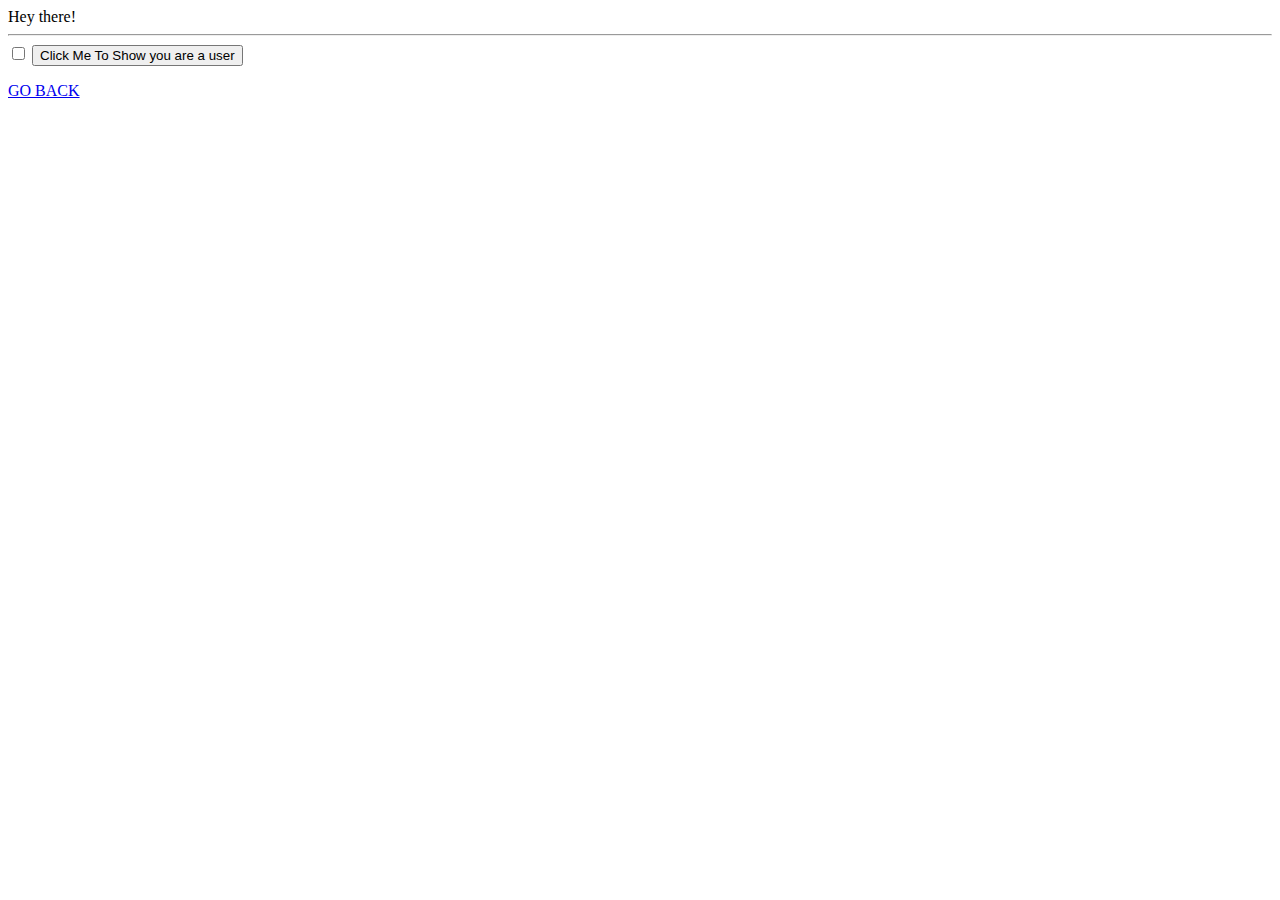
<file: Other Images/Forgotten Password.html>
<!DOCTYPE html PUBLIC !-//W3C//DTD XHTML 1.0 Transitional//EN"
 "http://www.w3.org/TR/xhtml1/DTD/xhtml1-transitional.dtd">
<html>
<head>
  <link rel = "shortcut icon" href = "image_favicon.png"/>
  <title>Password Reminder</title>
  <script type = "text/javascript"> 
    function validator(){
      if (document.ridwansForm.dbox.checked){
        document.write("The Username is:" + "<br /> The Password is:<hr />");
        document.write("They are both empty :)<br />");
        document.write("<br /><a href = ../index.html>GO BACK</a>");
      }else 
        alert("CHECK THE CHECKBOX");

    }
      
  </script>
</head>


<body>
    <!--javascript-->
  <script type = "text/javascript">
  document.write("Hey there!" + "<br /><hr />");

 

  </script>


  <!--Form-->
  <form name = "ridwansForm">

    <input type = "checkbox" name = "dbox" />
    <input type = "button" value = "Click Me To Show you are a user" onclick= "validator()" />
  </form>
  




  <a href = "../index.html">GO BACK</a>
  <!--

  For those of you curious on how to retrieve input within the textfields all you have to do is document.myForm.myTextField.value The .value returns the value of whatever was placed within the text forms

  -->
</body>
</html>
</file>
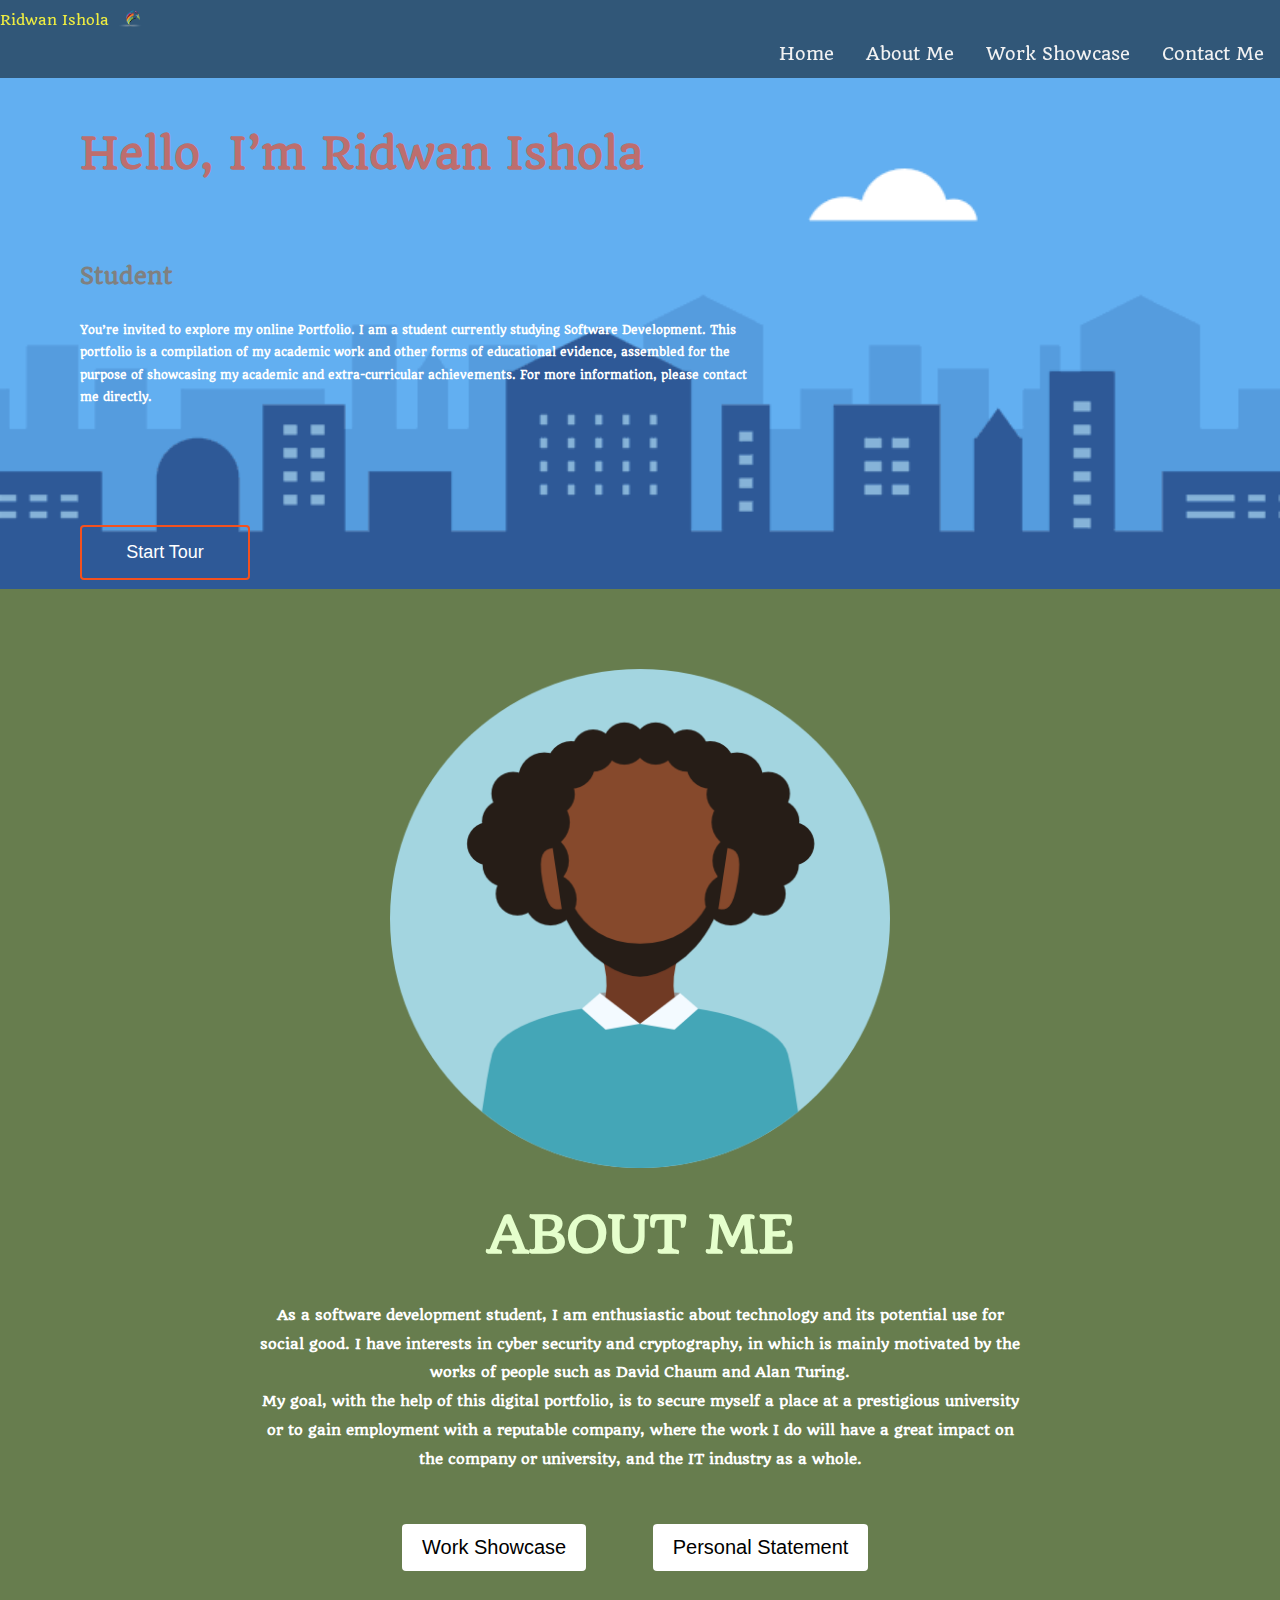
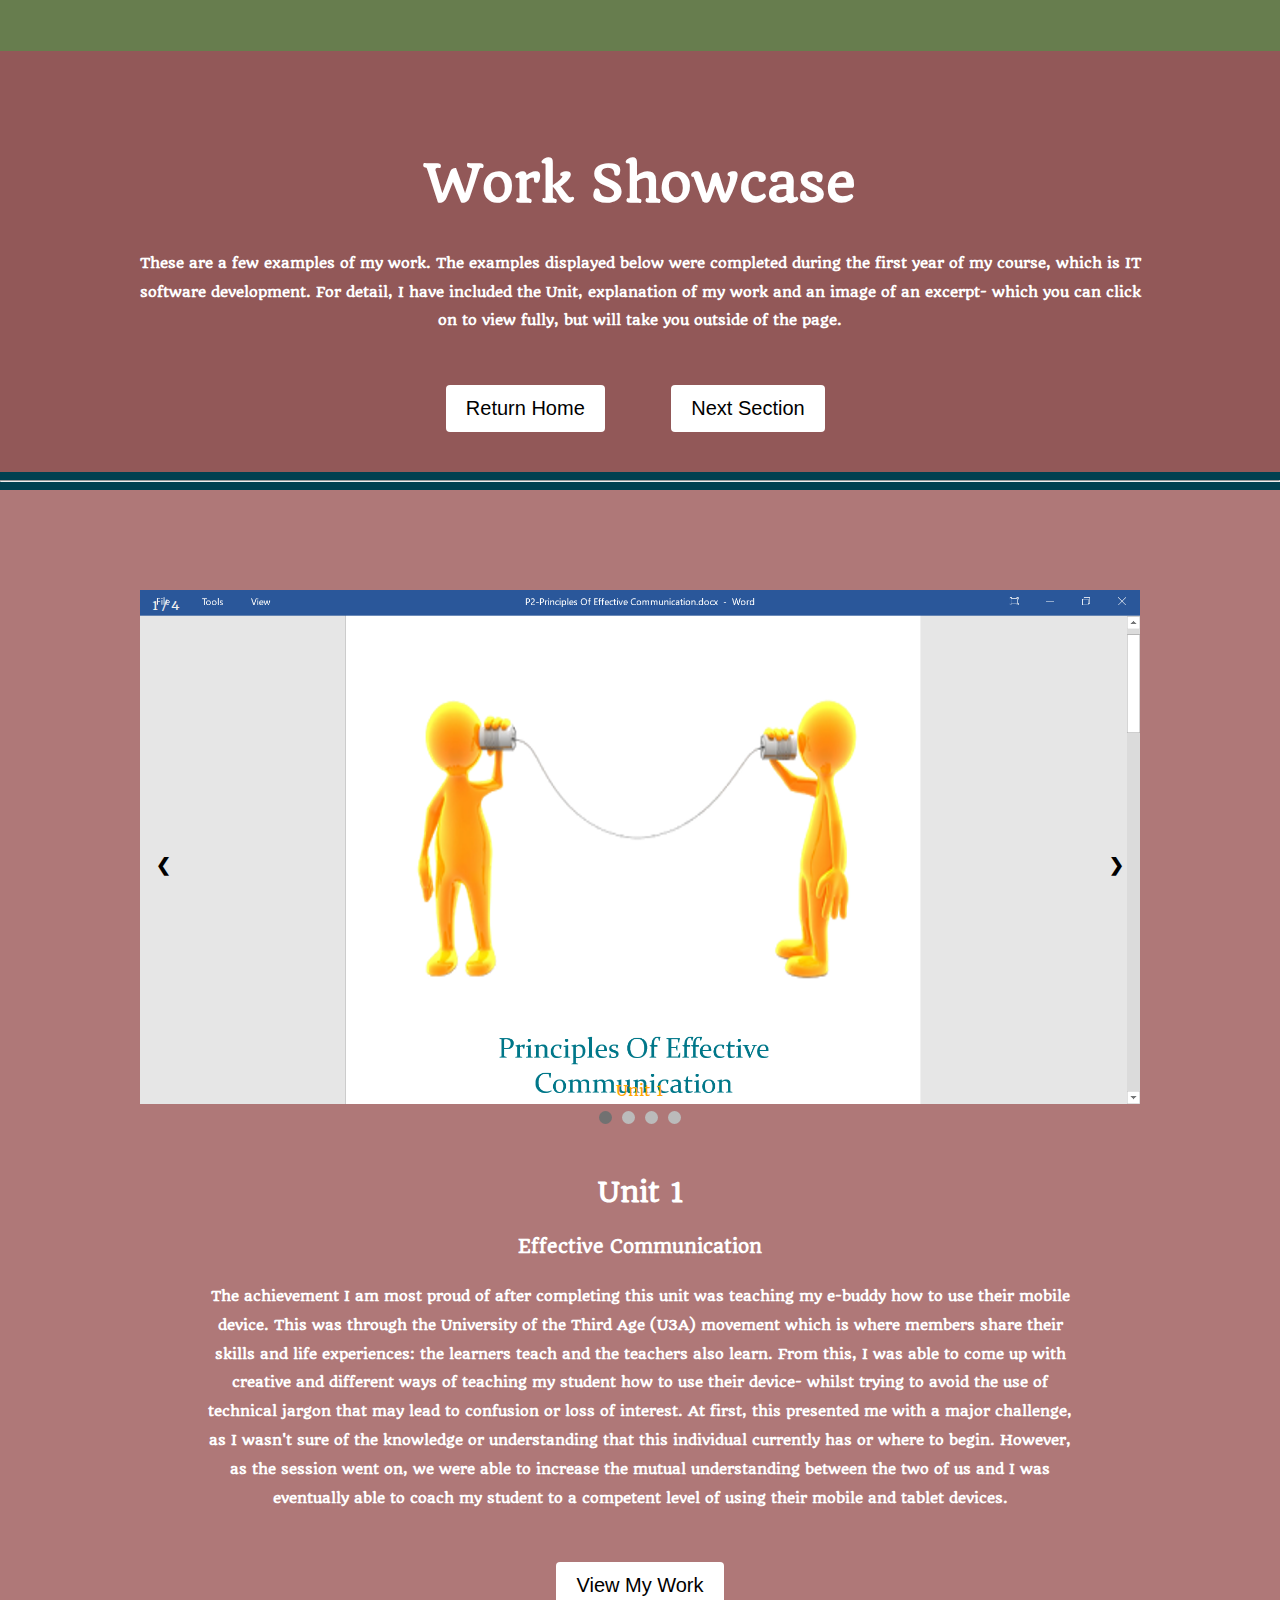
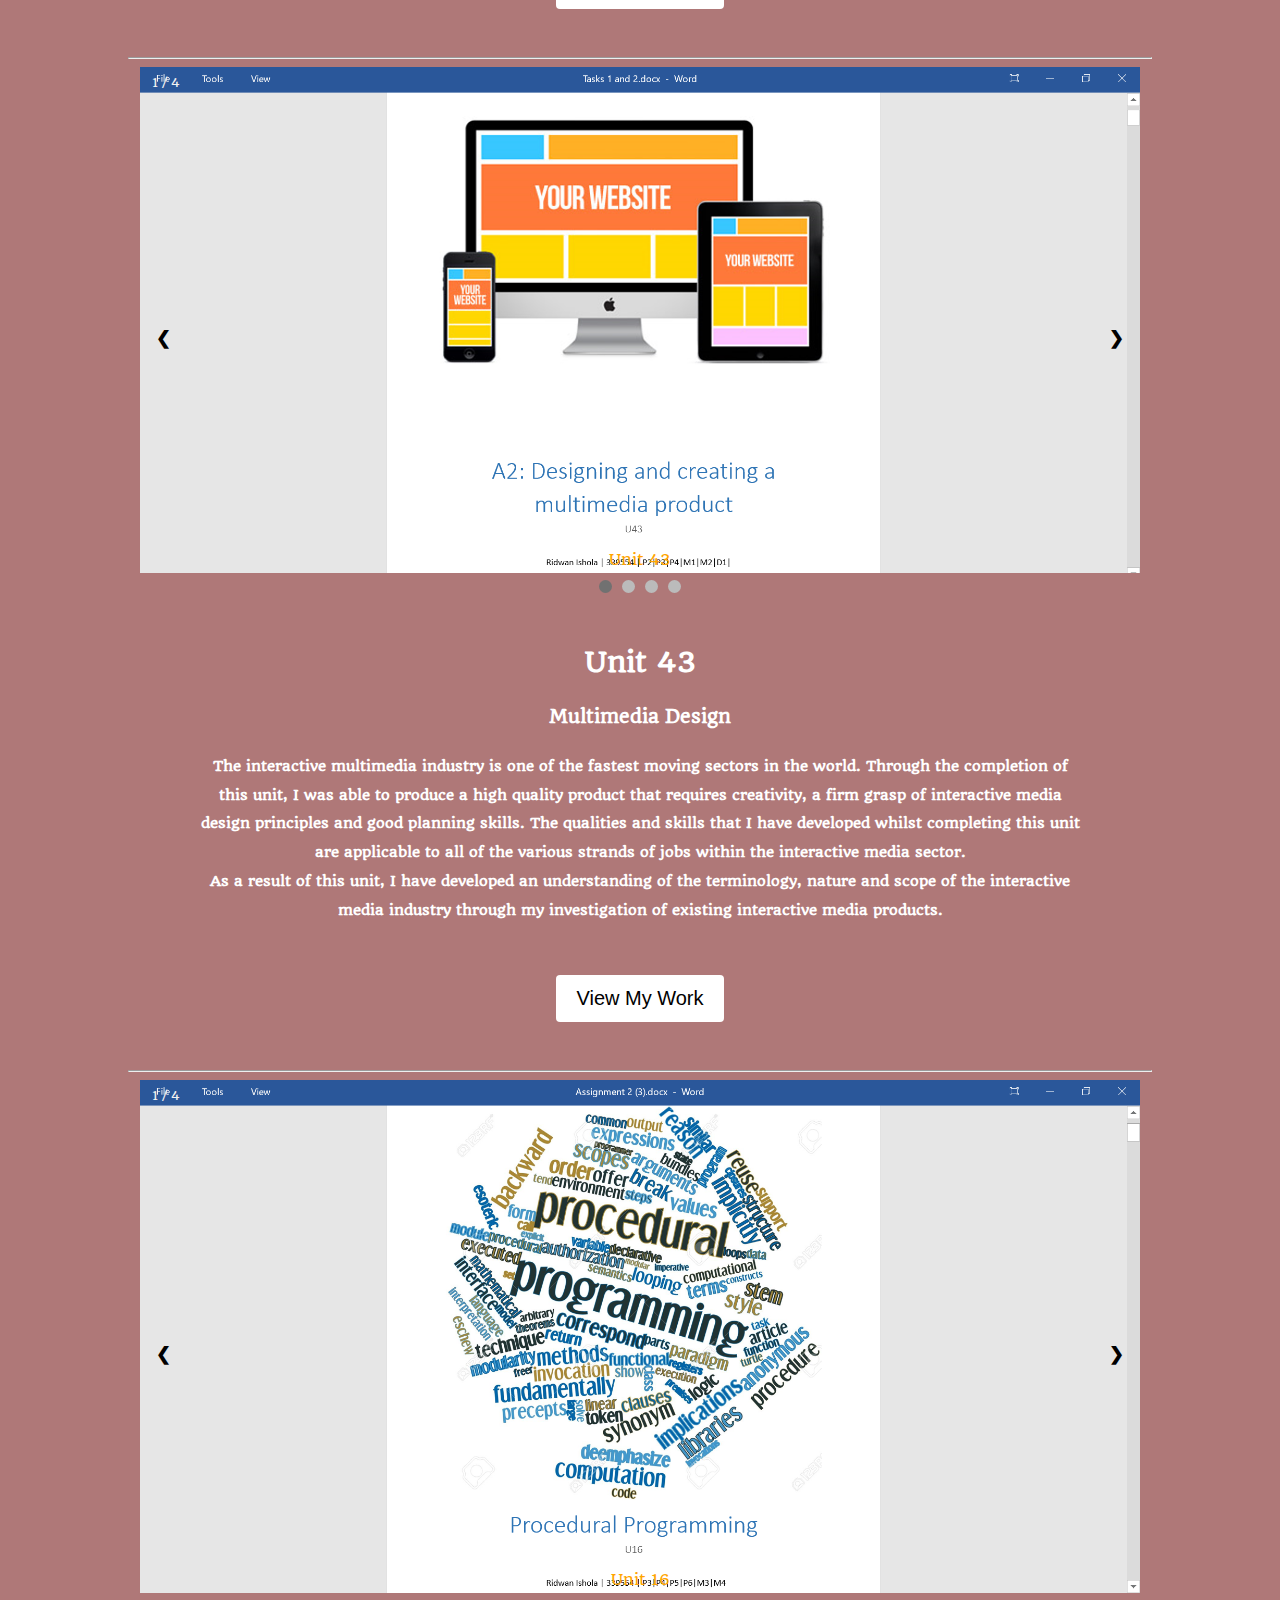
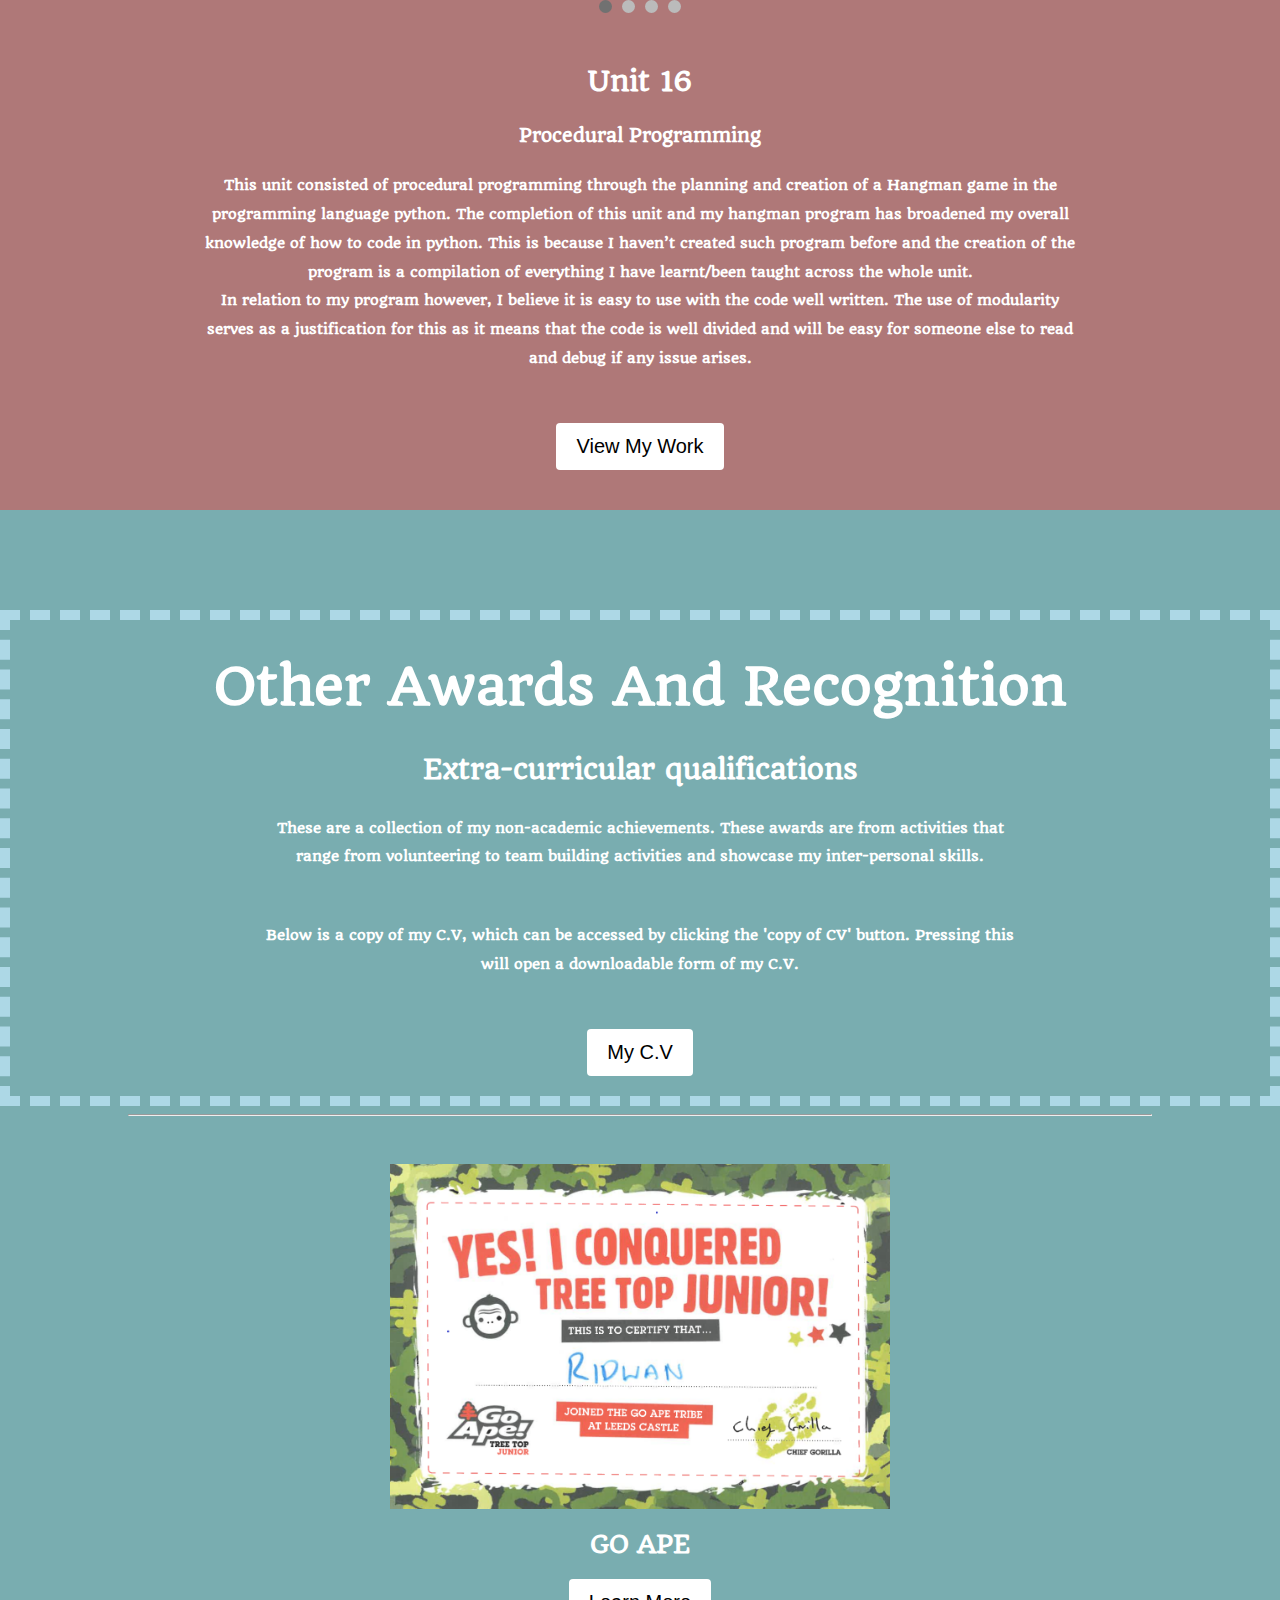
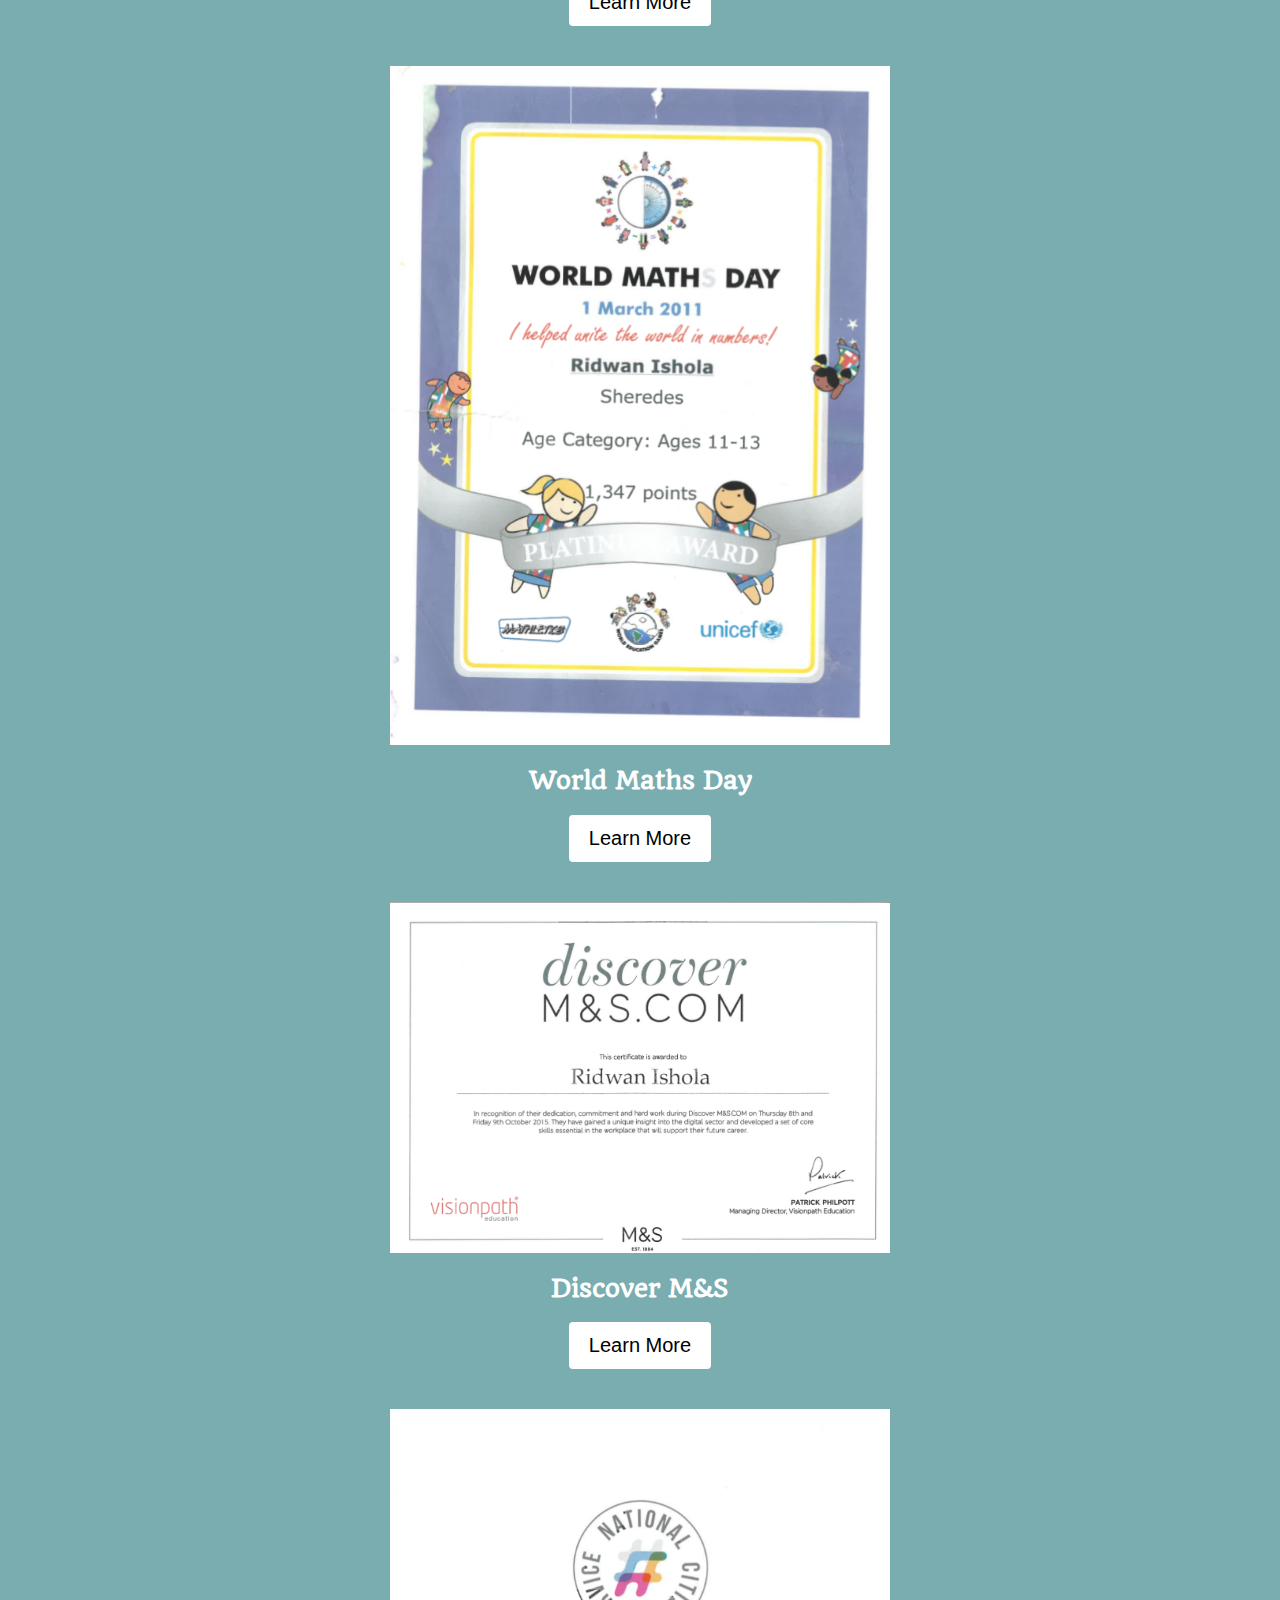
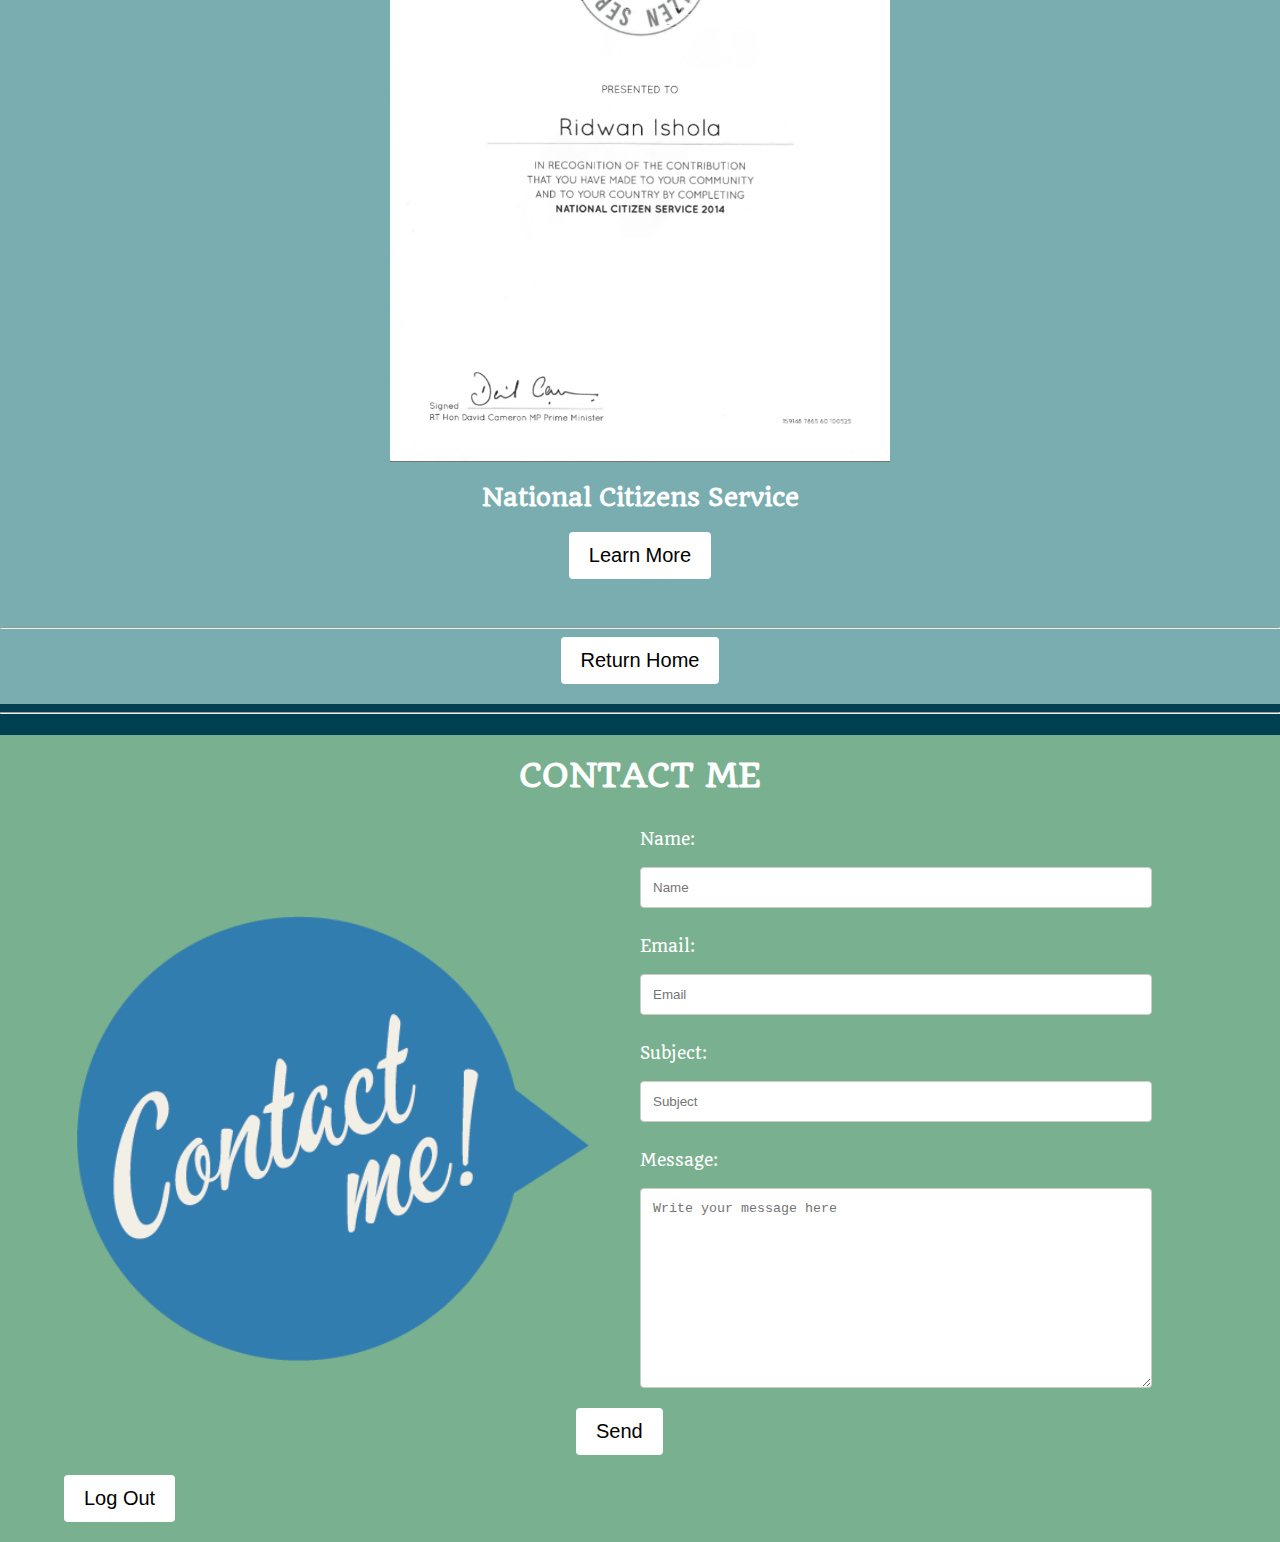
<file: Other Images/Portfolio/My Portfolio.html>
<!DOCTYPE html>
<html lang="en">
<head>
    <meta charset="UTF-8" />
    <title>Ridwan's Portfolio</title>
    <link rel = "stylesheet" type = "text/css" href = "portfolio.css" />
    <link rel="stylesheet" href="https://cdnjs.cloudflare.com/ajax/libs/font-awesome/4.7.0/css/font-awesome.min.css">
    <link rel = "shortcut icon" href = "../../Other%20Images/image_favicon.png"/>
</head>
<body>

	<!--	***NOTE***
		https://codepen.io/lonekorean/pen/KXLrVX
		
		H5 is normal text and H1  is for new sections

		also, there should be dropdown bars for example 
		on the about me section, the user should be able to 
		download my c.v from the about me drop down 

		also, i am thinking of making all of the sections have their 
		own border in inset, to even more accentuate the differences 
		between them
	-->
	<!--Dont forget to add more units in the work 
		showcase section-->


	<div id = "home2">
		This will be hidden, and is used for 
		navigating all the way to the top
	</div>
    
    <!--Sound Effect-->
    <audio id="my_audio" src="../../Other%20Images/Traffic%20Jam.mp3"></audio>

    <!--My Navigation Bar-->
    <nav>

		<ul class = "navBar">

			<div class="navBar123" id="navBar123">

				  <li id = "nameTitle">Ridwan Ishola</li>
			  
			      <a class = "quatro" href = "#contactMe_page">Contact Me</a>    

			      <a class = "tres" href = "#workShowcase_Banner">Work Showcase</a>			      
			  
			      <a class = "cinco" href = "#aboutMe_Page">About Me</a>

			      <a class = "unos" href = "#home2">Home</a>
			      
			      <a href="javascript:void(0);" style="font-size:18px;" class="icon" onclick="myFunction()">&#9776;</a>
			      
			 
			</div>

		</ul>


	</nav>


    <!--Home Page-->
    <div id = "homePage">
		<br />
		<br />
		<br />
		<br />
		<br />
		<h1>Hello, I’m Ridwan Ishola</h1>
		<h3>Student</h3>
		<h5>You’re invited to explore my online Portfolio. I am a student currently studying Software Development. This portfolio is a compilation of my academic work and other forms of educational evidence, assembled for the purpose of showcasing my academic and extra-curricular achievements. For more information, please contact me directly.</h5>
		<a href = "#aboutMe_Page"><button class = "button1">Start Tour</button></a>
		<br />
		<br />
	</div>


	

	<!--About Me Page-->
	<div id = "aboutMe_Page">

		<br />
		<br />
		<br />
		<br />

		<img src = "../avatar2.png" alt = "Image of my avatar"/>
		<h1>ABOUT ME</h1>
		<h5>As a software development student, I am enthusiastic about technology and its potential use for social good. I have interests in cyber security and cryptography, in which is mainly motivated by the works of  people such as David Chaum and Alan Turing. <br />
		My goal, with the help of this digital portfolio, is to secure myself a place at a prestigious university or to gain employment with a reputable company, where the work I do will have a great impact on the company or university, and the IT industry as a whole.</h5>
		<div class = "wrapper">
		<a href = "#workShowcase_Banner"><button>Work Showcase</button></a>
		<a href = "../Personal%20Statement.docx"><button>Personal Statement</button></a>
		</div>
	</div>		
	<!--Work Showcase Banner-->
	<div id = "workShowcase_Banner">
		
		<br />
		<br />
		<br />
		<br />
		<h1>Work Showcase</h1>
		<h4>These are a few examples of my work. The examples displayed below were completed during the first year of my course, which is IT software development. For detail, I have included the Unit, explanation of my work and an image of an excerpt- which you can click on to view fully, but will take you outside of the page.</h4>
		<div class = "wrapper">
		<a href = "#home2"><button>Return Home</button></a>
		<a href = "#workShowcase_Section"><button>Next Section</button></a>
		<br />
		<br />
		</div>
	</div>

	<hr />

	<!--Work Showcase Section-->
	<div id = "workShowcase_Section">

			<br />
			<br />
			<br />
			<br />
			<br />
			<section class = "Unit_1">
			<div class="slideshow-container">

			<div class="mySlides fade">
			   <div class="numbertext">1 / 4</div>
			   <img src="../../unit%201%20screenshots/principles.png" style="width:100%" alt = "Example of work 1">
			   <!--<div class="text">Caption Two</div>	**You can insert text here**-->
			   <div class="text">Unit 1</div>
			</div>
			<div class="mySlides fade">
			 <div class="numbertext">2 / 4</div>
			  <img src="../../unit%201%20screenshots/p1.png" style="width:100%" alt = "Example of work 2">
			  <div class="text">Work Example</div>
			</div>

			<div class="mySlides fade">
			  <div class="numbertext">3 / 4</div>
			  <img src="../../unit%201%20screenshots/Picture1.png" style="width:100%" alt = "Example of work 3">
			 <div class="text">Criterias</div>
			</div>

			<div class="mySlides fade">
			  <div class="numbertext">4 / 4</div>
			  <a href ="../../unit%201%20screenshots/sue%20review.png" target="_blank"><img src="../../unit%201%20screenshots/sue%20review.png" style="width:100%" alt = "Example of work 4"></a>
			 <div class="text">Sue's Review of Me <br /> You can click me</div>
			</div>

			  <a class="prev">&#10094;</a>
			  <a class="next">&#10095;</a>

			<div style="text-align:center">
			  <span class="dot"></span>
			  <span class="dot" ></span>
			  <span class="dot" ></span>
			   <span class="dot"></span>
			</div>
			</div>
			<br>


			<h3>Unit 1</h3>
			<h4>Effective Communication</h4>
			<h5>The achievement I am most proud of after completing this unit was teaching my e-buddy how to use their mobile device. This was through the University of the Third Age (U3A) movement which is where members share their skills and life experiences: the learners teach and the teachers also learn. From this, I was able to come up with creative and different ways of teaching my student how to use their device- whilst trying to avoid the use of technical jargon that may lead to confusion or loss of interest. At first, this presented me with a major challenge, as I wasn't sure of the knowledge or understanding that this individual currently has or where to begin. However, as the session went on, we were able to increase the mutual understanding between the two of us and I was eventually able to coach my student to a competent level of using their mobile and tablet devices.</h5>
			<a href = "https://www.dropbox.com/sh/qcu59il9ys5wpte/AAAWdOXvH6WeypaKQqai6EsHa?dl=0" target = "_blank"><button>View My Work</button></a>
			<br />
			<br />
			<hr style = "width: 80%"/>
		</section>
	

		<section class = "Unit_43">
			<div class="slideshow-container">

			<div class="mySlides fade">
			   <div class="numbertext">1 / 4</div>
			  <img src="../../unit%2043%20screenshots/A2.png" style="width:100%" alt = "Example of work 1">
			   <!--<div class="text">Caption Two</div>	**You can insert text here**-->
			   <div class="text">Unit 43</div>
			</div>

			<div class="mySlides fade">
			 <div class="numbertext">2 / 4</div>
			  <img src="../../unit%2043%20screenshots/A2b.png" style="width:100%" alt = "Example of work 2">
			  <div class="text">Work Example</div>
			</div>

			<div class="mySlides fade">
			  <div class="numbertext">3 / 4</div>
			  <img src="../../unit%2043%20screenshots/T1.png" style="width:100%" alt = "Example of work 3">
			 <div class="text">Example of work 2</div>
			</div>

			<div class="mySlides fade">
			  <div class="numbertext">4 / 4</div>
			  <img src="../../unit%2043%20screenshots/T1b.png" style="width:100%" alt = "Example of work 4">
			 <div class="text">Example of work 3</div>
			</div>

			  <a class="prev">&#10094;</a>
			  <a class="next">&#10095;</a>

			<div style="text-align:center">
			  <span class="dot"></span>
			  <span class="dot" ></span>
			  <span class="dot" ></span>
			  <span class="dot"></span>
			</div>
			</div>
			<br>

			<h3>Unit 43</h3>
			<h4>Multimedia Design</h4>
			<h5>The interactive multimedia industry is one of the fastest moving sectors in the world. Through the  completion of this unit, I was able to produce a high quality product that requires creativity, a firm grasp of interactive  media  design principles  and good  planning skills. The qualities and skills that I have developed whilst completing this unit are applicable to all of the various strands of jobs within the interactive media sector.<br />
			As a result of this unit, I have developed an understanding of the terminology, nature and scope of the interactive media industry through my investigation of existing interactive media products.</h5>
			<a href = "https://www.dropbox.com/sh/4egfmu0lo1cbk22/AADrX_v_IytQ15TATyJuI41fa?dl=0" target = "_blank"><button>View My Work</button></a>
			<br />
			<br />
			<hr style = "width: 80%"/>
		</section>

		<section class = "Unit_16">			
			<div class="slideshow-container">

			<div class="mySlides fade">
			   <div class="numbertext">1 / 4</div>
			  <img src="../../Unit%2016%20screenshots/A.png" style="width:100%" alt = "Example of work 1">
			   <!--<div class="text">Caption Two</div>	**You can insert text here**-->
			   <div class="text">Unit 16</div>
			</div>

			<div class="mySlides fade">
			 <div class="numbertext">2 / 4</div>
			  <img src="../../Unit%2016%20screenshots/Ab.png" style="width:100%" alt = "Example of work 2">
			  <div class="text">Example of work</div>
			</div>

			<div class="mySlides fade">
			  <div class="numbertext">3 / 4</div>
			  <img src="../../Unit%2016%20screenshots/B.png" style="width:100%" alt = "Example of work 3">
			 <div class="text">Example of work 2</div>
			</div>

			<div class="mySlides fade">
			  <div class="numbertext">4 / 4</div>
			  <img src="../../Unit%2016%20screenshots/Bb.png" style="width:100%" alt = "Example of work 4">
			 <div class="text">Example of work</div>
			</div>

			  <a class="prev">&#10094;</a>
			  <a class="next">&#10095;</a>

			<div style="text-align:center">
			  <span class="dot"></span>
			  <span class="dot" ></span>
			  <span class="dot" ></span>
			  <span class="dot"></span>
			</div>
			</div>
			<br>

			<h3>Unit 16</h3>
			<h4>Procedural Programming</h4>
			<h5>This unit consisted of procedural programming through the planning and creation of a Hangman game in the programming language python. The completion of this unit and my hangman program has broadened my overall knowledge of how to code in python. This is because I haven’t created such program before and the creation of the program is a compilation of everything I have learnt/been taught across the whole unit.<br />
			In relation to my program however, I believe it is easy to use with the code well written. The use of modularity serves as a justification for this as it means that the code is well divided and will be easy for someone else to read and debug if any issue arises.</h5>
			<a href = "https://www.dropbox.com/sh/pvatwsc4lrdtplz/AACNVu8XyXf36-BlvUZy9Ljwa?dl=0" target = "_blank"><button>View My Work</button></a>
			<br />
			<br />
		</section>

	</div>



	<!--Extra Curricular Qualifications Page-->
	<div id = "extraCurricular_Qualifications_Page">

		<br />
		<br />
		<br />
		<br />
		<br />

		<div class = "voucher">

		<h1>Other Awards And Recognition</h1>
		<h3>Extra-curricular qualifications</h3>
		<h5>These are a collection of my non-academic achievements. These awards are from activities that range from volunteering to team building activities and showcase my inter-personal skills. </h5>
		<h5>Below is a copy of my C.V, which can be accessed by clicking the 'copy of CV' button. Pressing this will open a downloadable form of my C.V.</h5>
		<a href = "../My%20C.V.doc"><button>My C.V</button></a>		<br />

		</div>

		<hr style = "width: 80%"/>

		<section>
			<!--Go Ape section-->
			<br />
			<br />
			<img src = "../../Other%20Images/GO%20Ape.png" alt = "Go Ape award section" />
			<h2>GO APE</h2>
			<a href = "https://goape.co.uk/" target = "_blank"><button>Learn More</button></a>
			<br />
			<br />

		</section>

		<Section>
			<!--World Maths Day section-->
			<img src = "../../Other%20Images/WORLD%20MATH%20DAY.png" alt = "World Math Day Award">
			<h2>World Maths Day</h2>
			<a href = "http://www.3plearning.com/worldeducationgames/" target = "_blank"><button>Learn More</button></a>
			<br />
			<br />
		</Section>

		<Section>
			<!--Discover M&S section-->
			<img src = "../../Other%20Images/M&S.png" alt = "M&S Award">
			<h2>Discover M&S</h2>
			<a href = "http://visionpath.co.uk/talent-programmes/" target = "_blank"><button>Learn More</button></a>
			<br />
			<br />
		</Section>

		<Section>
			<!--NCS section-->
			<img src = "../../Other%20Images/NCS.png" alt = "National Citizens Service Award">
			<h2>National Citizens Service</h2>
			<a href = "http://www.ncsyes.co.uk/what-is-ncs" target = "_blank"><button>Learn More</button></a>
			<br />
			<br />
		</Section>

		<hr />
		
			<a href = "#home2"><button>Return Home</button></a>	<br />	
	
	</div>

	<hr />
	<!--Contact Me Page-->

	<div id = "contactMe_page">

		<p><h1>CONTACT ME</h1></p>
		<!--<div><img src = "contactme.png" alt = "contact me" /></div>-->

		<form method = "POST" name = "contactform" action = "mailto:ridwanishola97@gmail.com"> <!--action = "contact-form-handler.php"-->

		<span>
			<label for = "fName">Name:</label><br />
			<input type = "text" placeholder = "Name" id = "fName" required name = "fName"/><br />

			<label for = "Email">Email:</label><br />
			<input type = "text" placeholder = "Email" id = "Email" required name = "Email"/><br />

			<label for = "subj">Subject:</label><br />
			<input type = "text" placeholder = "Subject" id = "subj" required name = "subj"/><br />

			
			<label for = "Message">Message:</label><br />
			<textarea id = "Message" name = "Message" placeholder = "Write your message here" style = "height:200px"></textarea><br />
		</span>

			<input type = "submit" value = "Send" />
		</form>
		<a href = "../../index.html"><button>Log Out</button></a>
		<br />
	</div>

	<button onclick="topFunction()" id="myBtn" title="Go to top">Top</button>

	<!--This is for the scroll back to the top button-->

	<script type="text/javascript">
	// When the user scrolls down 20px from the top of the document, show the button
	window.onscroll = function() {scrollFunction()};

	function scrollFunction() {
	    if (document.body.scrollTop > 20 || document.documentElement.scrollTop > 20) {
	        document.getElementById("myBtn").style.display = "block";
	    } else {
	        document.getElementById("myBtn").style.display = "none";
	    }
	}

	// When the user clicks on the button, scroll to the top of the document
	function topFunction() {
	    document.body.scrollTop = 0;
	    document.documentElement.scrollTop = 0;
	}

	</script>

	<!--Glide feature of my website-->
	<script src="https://ajax.googleapis.com/ajax/libs/jquery/2.1.3/jquery.min.js"></script>
	 
	 <script>
		  $('a').click(function(){
		    $('html, body').animate({
		        scrollTop: $( $(this).attr('href') ).offset().top
		    }, 500);
		    return false;
		});
	</script>


	<!--Script for the image slide in the work showcase section-->

	<script type="text/javascript">
		(function() {

		  init(); //on page load - show first slide, hidethe rest

		  function init() {

		    parents = document.getElementsByClassName('slideshow-container');

		    for (j = 0; j < parents.length; j++) {
		      var slides = parents[j].getElementsByClassName("mySlides");
		      var dots = parents[j].getElementsByClassName("dot");
		      slides[0].classList.add('active-slide');
		      dots[0].classList.add('active');
		    }
		  }

		  dots = document.getElementsByClassName('dot'); //dots functionality

		  for (i = 0; i < dots.length; i++) {

		    dots[i].onclick = function() {

		      slides = this.parentNode.parentNode.getElementsByClassName("mySlides");

		      for (j = 0; j < this.parentNode.children.length; j++) {
		        this.parentNode.children[j].classList.remove('active');
		        slides[j].classList.remove('active-slide');
		        if (this.parentNode.children[j] == this) {
		          index = j;
		        }
		      }
		      this.classList.add('active');
		      slides[index].classList.add('active-slide');

		    }
		  }
		//prev/next functionality
		  links = document.querySelectorAll('.slideshow-container a');

		  for (i = 0; i < links.length; i++) {
		    links[i].onclick = function() {
		      current = this.parentNode;

		      var slides = current.getElementsByClassName("mySlides");
		      var dots = current.getElementsByClassName("dot");
		      curr_slide = current.getElementsByClassName('active-slide')[0];
		      curr_dot = current.getElementsByClassName('active')[0];
		      curr_slide.classList.remove('active-slide');
		      curr_dot.classList.remove('active');
		      if (this.className == 'next') {

		        if (curr_slide.nextElementSibling.classList.contains('mySlides')) {
		          curr_slide.nextElementSibling.classList.add('active-slide');
		          curr_dot.nextElementSibling.classList.add('active');
		        } else {
		          slides[0].classList.add('active-slide');
		          dots[0].classList.add('active');
		        }

		      }

		      if (this.className == 'prev') {

		        if (curr_slide.previousElementSibling) {
		          curr_slide.previousElementSibling.classList.add('active-slide');
		          curr_dot.previousElementSibling.classList.add('active');
		        } else {
		          slides[slides.length - 1].classList.add('active-slide');
		          dots[slides.length - 1].classList.add('active');
		        }

		      }

		    }

		  }
		})();
	</script>

	<!--For the responsive header-->
	<script type="text/javascript">
		function myFunction() {
		    var x = document.getElementById("navBar123");
		    if (x.className === "navBar123") {
			        x.className += " responsive";
			    } else {
			        x.className = "navBar123";
			    }
			}
	</script>

	<!--To play audio file onload-->
	<script type="text/javascript">
		window.onload = function() {
	    document.getElementById("my_audio").play();
			}
	</script>
</body>
</html>

<!--	****NOTE****

	https://www.quetext.com/
	https://codepen.io/Kseso/pen/bfzjC
	https://codepen.io/sfi0zy/pen/QOKGXy
	https://codepen.io/shshaw/pen/VzKNXr
	https://codepen.io/picks/41/
	
-->

<!--
https://www.youtube.com/watch?v=W0ubfqwd4G4
-->
</file>
<file: Other Images/Portfolio/portfolio.css>
/*=====================================================================================================================================================================================*/
                                                                  /*Start of code pen*/
/*=====================================================================================================================================================================================*/

@import url(https://fonts.googleapis.com/css?family=Quando);
*, *:after, *:before {
  box-sizing: border-box;
  -moz-box-sizing: border-box;
}

html, body {
  background:  #004050;
  font-family: Quando;
  font-weight: 300;
  margin:0;
  width: 100%;
}


.uno {background: #ff5e33;}
.dos.bis {background: #85144B;}
.dos {background: #FADD40;}

/*=====================================================================================================================================================================================*/
                                                                  /*End of code pen*/
/*=====================================================================================================================================================================================*/






/*=====================================================================================================================================================================================*/
                                                                  /*Navigation Bar*/
/*=====================================================================================================================================================================================*/

ul.navBar {
	list-style-type: none;
	margin-top: 0px; /*You can change this if you want the navigation bar to be below a litte. it was previously 10px*/
	padding: 0;
	background-color: rgba(0,0,0,0.5);
	position: fixed;/*don;t forget to remove this*/
	top: 0;
	width: 100%; 	/*Uncomment this if position is fixed*/
	font-size: 1.2em;	

}

@media only screen and (max-width: 1300px) {
    ul.navBar { 
        font-size: 0.9em;
        float: middle;
    }
}

.navBar {
	overflow: hidden;
	background-color: #93B929;
	z-index: 99999;
}

/*.navBar a {
	float: left;
	display: block;
	text-decoration: none;
	font-size: 17px;
	padding: 15px 20px;
	color: white;
	font-size:1.2em;
	float: right;
}*/

ul::first-line{
	color: #efed40;
	position: inline;
}

#nameTitle::after{
	content: "";
 	background-image:url("../bird.png");
  	background-size: 100% 100%;
  	display: inline-block;

	/*size of your image*/
	height: 25px;
	width:25px;

	/*if you want to change the position you can use margins or:*/
	position:relative;
	top:5px;
	left:10px;

}

li.unos a:hover {
	text-decoration: underline;
	color: lightblue;
	text-decoration-color: grey;
}

li.dos a:hover {
  text-decoration: underline;
  color: #677D4E;
  text-decoration-color: grey;
}

li.tres a:hover {
  text-decoration: underline;
  color: #925858;
  text-decoration-color: grey;
}

li.quatro a:hover {
  text-decoration: underline;
  color: #79B08F;
  text-decoration-color: grey;
}

li.tres a{
    position: relative;
}

/*=====================================================================================================================================================================================*/
                                                            /*End of Navigation Bar*/
/*=====================================================================================================================================================================================*/



/*	background-image: url(Other Images/taxi-drive-animation.gif);	*/


/*=====================================================================================================================================================================================*/
                                                    /*styles for the background of each page*/
/*=====================================================================================================================================================================================*/

#homePage {
  background-image: url("../taxi-drive-animation.gif");
  background-repeat: no-repeat;
  background-size: 100vw 106vh;
}

@media only screen and (max-width: 1440px) {
 #homePage {

  background-size: 100vw 104vh;
  }
}

#aboutMe_Page {
	background-color:#677D4E;
}

#workShowcase_Banner {
	background-color:#925858;
  color:white;
}

#workShowcase_Section {
	background-color:#AF7878;
  color:white;
}

#extraCurricular_Qualifications_Page {
	background-color:#79ADB0;
	color:white;
}

#contactMe_page {
	background-color:#79B08F;
    color:white;
}


/*=====================================================================================================================================================================================*/
                                                  /* End of styles for the background of each page*/
/*=====================================================================================================================================================================================*/





/*=====================================================================================================================================================================================*/
                                                  /*This is for the scroll back to the top button*/
/*=====================================================================================================================================================================================*/



#myBtn {
  display: none;
  position: fixed;
  bottom: 20px;
  right: 30px;
  z-index: 99;
  border: none;
  outline: none;
  background-color: red;
  color: white;
  cursor: pointer;
  padding: 15px;
  border-radius: 10px;
}

#myBtn:hover {
  background-color: #555;
}

/*=====================================================================================================================================================================================*/
                                                    /*End of the scroll back to the top button*/
/*=====================================================================================================================================================================================*/




/*=====================================================================================================================================================================================*/
                                                        /*Styling for the contact form*/
/*=====================================================================================================================================================================================*/


label {
	padding: 12px 12px 12px 0;
	display:inline-block;
	margin-left: 50%;

}


input[type=text], textarea {
    width: 40%;
    padding: 12px;
    border: 1px solid #ccc;
    border-radius: 4px;
    box-sizing: border-box;
    margin-top: 6px;
    margin-bottom: 16px;
    margin-left: 50%;
    resize: vertical;
}


input[type=submit] {
    background-color: white;
    color: black;
    padding: 12px 20px;
    border: none;
    border-radius: 4px;
    cursor: pointer;
    margin-left: 45%;
    margin-bottom: 20px;
    font-size: 20px;
}

input[type=submit]:hover {
    background-color: #b8b894;
}

#contactMe_page h1{
	text-align: center;
	padding-top: 20px;
	color: white;
}

#contactMe_page{
	background-image: url("../contactme.png");
	background-repeat: no-repeat;
	background-size: 40%;
	background-position: 10%;
}

@media only screen and (max-width: 700px) {
    #contactMe_page { 
        background-size: 50%
        background-position: 5%;
    }
}

/*=====================================================================================================================================================================================*/
                                                        /*End of styling for the contact form*/
/*=====================================================================================================================================================================================*/





/*=====================================================================================================================================================================================*/
                                                        /*Styling for all of the buttons*/
/*=====================================================================================================================================================================================*/

button {
    background-color: white;
    color: black;
    padding: 12px 20px;
    border: none;
    border-radius: 4px;
    cursor: pointer;
    margin-left: 5%;
    margin-bottom: 20px;
    font-size: 20px;
}

button:hover {
    background-color: #b8b894;
}

/*=====================================================================================================================================================================================*/
                                                        /*End of styling for all of the buttons*/
/*=====================================================================================================================================================================================*/




/*=====================================================================================================================================================================================*/
                                                        /*Extra-curricular qualifications section*/
/*=====================================================================================================================================================================================*/

* {
    box-sizing: border-box;
}


section img:hover{
	opacity: 0.3;
	transition: .5s ease;
    backface-visibility: hidden;

}


section h2 {
	text-align: center;
}

section button{	
	background-color: white;
    color: black;
    padding: 12px 20px;
    border: none;
    border-radius: 4px;
    cursor: pointer;
    margin-left: auto;
    margin-bottom: 20px;
    font-size: 20px;
}


/*=====================================================================================================================================================================================*/
                                                        /*End of extra-curricular activities section*/
/*=====================================================================================================================================================================================*/







/*=====================================================================================================================================================================================*/
                                                                    /*Useful links*/
/*=====================================================================================================================================================================================*/


/*
https://www.w3schools.com/howto/tryit.asp?filename=tryhow_css_contact_form
https://www.w3schools.com/howto/tryit.asp?filename=tryhow_css_menu_icon_js
https://www.w3schools.com/howto/tryit.asp?filename=tryhow_css_responsive_form
https://www.w3schools.com/howto/tryit.asp?filename=tryhow_css_team
https://www.w3schools.com/howto/howto_css_team.asp
*/

/*=====================================================================================================================================================================================*/
                                                              /*End of useful links*/
/*=====================================================================================================================================================================================*/




/*=====================================================================================================================================================================================*/
                                                            /*Responsive for homePage*/
/*=====================================================================================================================================================================================*/


@media only screen and (max-width: 1300px) {
    #homePage {
        margin-top: -20px;
    }
}


@media only screen and (min-width: 1200px) {
    #homePage {
        margin-top: -20px;
    }
}

@media screen and (max-width: 675px) {
    #homePage {
        margin-top: -60px;
    }
}


/*=====================================================================================================================================================================================*/
                                                            /*End of responsive for homePage*/
/*=====================================================================================================================================================================================*/



/*=====================================================================================================================================================================================*/
                                                              /* Editing the home page*/
/*=====================================================================================================================================================================================*/


#homePage h1 {
  color: #BD6E6E;
  margin-left:80px;
  font-size: 3.2em;
  position:absolute;

}

@media only screen and (max-width: 1440px) {
  #homePage h1 {
       font-size: 2.6em;
      

  }
}


#homePage h3 {
  color:grey;
  margin-left: 80px;
  font-size: 2em;
  position:absolute;
  top:250px;
}

@media only screen and (max-width: 1440px) {
  #homePage h3 {
       font-size: 1.4em;
       top:240px;
      

  }
}

@media screen and (max-width: 750px) {
    #homePage h3 {
        top: 190px;
    }
}

#homePage h5 {
  color: #fff;
  margin-left: 80px;
  margin-right: 50%;
  font-size: 1em;
  position:absolute;
  top:340px;
  line-height: 200%;

}
@media only screen and (max-width: 1440px) {
  #homePage h5 {
      font-size: 0.7em;
      margin-right: 40%;    
      top:300px; 

  }
}

@media screen and (max-width: 750px) {
    #homePage h5 {
        top: 250px;
    }
}



.button1:hover { 
         box-shadow: 0 12px 16px 0 rgba(0,0,0,0.24),0 17px 50px 0 rgba(0,0,0,0.19);
         padding-right: 25px;   
         background-color: #f4511e;
  
}

.button1:hover span:after {
  opacity: 1;
  right: 0;
 
}

.button1 {
  display: inline-block;
  border-radius: 4px;
  background-color: Transparent;
  background-repeat:no-repeat;
  border: 2px solid #f4511e;
  color: #FFFFFF;
  text-align: center;
  font-size: 28px;
  padding: 20px;
  width: 200px;
  transition: all 0.5s;
  cursor: pointer;
  margin: 80px;
 /* margin-bottom: -11px;*/ /*Here*/
  margin-top: 680px;
}

@media only screen and (max-width: 1440px) {
  .button1 {
       font-size: 18px;
       padding: 15px;
       width: 170px;
       margin-top: 425px;      

  }
}

@media only screen and (min-width: 1840px) {
  .button1 {
	margin-bottom: 75px; /*Here*/    

  }
}

@media only screen and (max-width: 1440px) {
  .button1 {
	margin-bottom: -11px; /*Here*/    

  }
}


.button1 span {
  cursor: pointer;
  display: inline-block;
  position: relative;
  transition: 0.5s;
}

.button1 span:after {
  content: '\00bb';
  position: absolute;
  opacity: 0;
  top: 0;
  right: -20px;
  transition: 0.5s;
}

/*colur for the text*/
.button1:hover span {
  padding-right: 25px;
  color: white;
}

.button1:hover span:after {
  opacity: 1;
  right: 0;
}

/*=====================================================================================================================================================================================*/
                                                            /* End of editing the home page*/
/*=====================================================================================================================================================================================*/





/*=====================================================================================================================================================================================*/
                                                            /*Editing the about me page*/
/*=====================================================================================================================================================================================*/

#aboutMe_Page img{
  display: block;
  margin:auto;
  width:39%;
}


#aboutMe_Page h1 {
  color:#E5FFCC;
  text-align: center;
  font-size: 3.2em;

}

#aboutMe_Page h5 {
  color:white;
  text-align: center;
  font-size: 0.9em;
  margin-left: 20%;
  margin-right:20%;
  text-justify: inter-word;
  line-height: 200%;
  margin-bottom: 50px;

}

@media only screen and (max-width: 1100px) {
  #aboutMe_Page h5 {
      margin-left: 10%;
      margin-right:10%;

  }
}

#aboutMe_Page button {
  margin-bottom: 80px;
}

#aboutMe_Page button:hover {
  color:green;}


/*=====================================================================================================================================================================================*/
                                                       /*End of editing of the about me page*/
/*=====================================================================================================================================================================================*/




/*=====================================================================================================================================================================================*/
                                                        /*Editing for the work showcase section*/
/*=====================================================================================================================================================================================*/


#workShowcase_Banner h1 {
  text-align: center;
  font-size: 3.2em;  
  margin-top: 20px;
  color: white;

}

#workShowcase_Banner h4 {  
  text-align: center;
  font-size: 0.9em;
  margin-left: 10%;
  margin-right:10%;
  text-justify: inter-word;
  line-height: 200%;
  margin-bottom: 50px;
  color: white;

}

.wrapper {
  text-align: center;
  margin-right: 70px;
}

#workShowcase_Section h3 {
  text-align: center;
  font-size: 1.7em;
  color: white;
}

#workShowcase_Section h4 {
  text-align: center;
  font-size: 1.1em;
  color: white;
}

#workShowcase_Section h5 {
  text-align: center;
  font-size: 0.9em;
  margin-left: 200px;
  margin-right:200px;
  text-justify: inter-word;
  line-height: 200%;
  margin-bottom: 50px;
  color: white;
}

/* On smaller screens, decrease text size */
@media only screen and (max-width: 1100px) {
  #workShowcase_Section h5 {
      margin-left: 30px;
      margin-right:30px;
      font-size: 0.7em;
      text-justify: inter-word;
      line-height: 200%;
      margin-bottom: 50px;

  }
}

#workShowcase_Section button {
  margin:auto;
  display:block;
  
}

#workShowcase_Section a {
  text-decoration: none;
}



/*=====================================================================================================================================================================================*/
                                                        /*End of Editing for the work showcase section*/
/*=====================================================================================================================================================================================*/





/*=====================================================================================================================================================================================*/
                                                        /*Editing for the work showcase images*/
/*=====================================================================================================================================================================================*/

/* Slideshow container */ 
.slideshow-container {
  max-width: 1000px;
  position: relative;
  margin: auto;
}

/* Next & previous buttons */
.prev, .next {
  cursor: pointer;
  position: absolute;
  top: 50%;
  width: auto;
  margin-top: -22px;
  padding: 16px;
  color: black;
  font-weight: bold;
  font-size: 18px;
  transition: 0.6s ease;
  border-radius: 0 3px 3px 0;
}

/* Position the "next button" to the right */
.next {
  right: 0;
  border-radius: 3px 0 0 3px;
}

/* On hover, add a black background color with a little bit see-through */
.prev:hover, .next:hover {
  background-color: rgba(0,0,0,0.8);
}

/* Caption text */
.text {
  color: orange;
  font-size: 15px;
  padding: 8px 12px;
  position: absolute;
  bottom:20px;
  width: 100%;
  text-align: center;
}
.mySlides {
  display:none;
}
.active-slide {
  display:block;
}
/* Number text (1/3 etc) */
.numbertext {
  color: #f2f2f2;
  font-size: 12px;
  padding: 8px 12px;
  position: absolute;
  top: 0;
}

/* The dots/bullets/indicators */
.dot {
  cursor:pointer;
  height: 13px;
  width: 13px;
  margin: 0 2px;
  background-color: #bbb;
  border-radius: 50%;
  display: inline-block;
  transition: background-color 0.6s ease;
}

.active, .dot:hover {
  background-color: #717171;
}

/* Fading animation */
.fade {
  -webkit-animation-name: fade;
  -webkit-animation-duration: 1.5s;
  animation-name: fade;
  animation-duration: 1.5s;
}

.mySlides img{
  width:100%;
  max-width:1000px; 
  max-height: 600px;
}

@-webkit-keyframes fade {
  from {opacity: .4}
  to {opacity: 1}
}

@keyframes fade {
  from {opacity: .4}
  to {opacity: 1}
}

/* On smaller screens, decrease text size */
@media only screen and (max-width: 900px) {
  .prev, .next,.text {font-size: 11px}
}


/*=====================================================================================================================================================================================*/
                                                        /*End of editing for the work showcase images*/
/*=====================================================================================================================================================================================*/






/*=====================================================================================================================================================================================*/
                                                        /*Editing for Other Awards And Recognition section*/
/*=====================================================================================================================================================================================*/

#extraCurricular_Qualifications_Page img{
  display: block;
  margin:auto;
  width:39%;
}


#extraCurricular_Qualifications_Page h1 {
  color: white;
  text-align: center;
  font-size: 3.2em;

}

#extraCurricular_Qualifications_Page h3 {
  text-align: center;
  font-size: 1.7em;
  color: white;
}

#extraCurricular_Qualifications_Page h5 {
  color:white;
  text-align: center;
  font-size: 0.9em;
  margin-left: 20%;
  margin-right:20%;
  text-justify: inter-word;
  line-height: 200%;
  margin-bottom: 50px;

}

@media only screen and (max-width: 1100px) {
  #extraCurricular_Qualifications_Page h5 {
      margin-left: 10%;
      margin-right:10%;

  }
}

#extraCurricular_Qualifications_Page button {
  margin:auto;
  display:block;
}

#extraCurricular_Qualifications_Page a {
  text-decoration: none;
}

div.voucher {
  border: 10px dashed lightblue;
}
/*=====================================================================================================================================================================================*/
                                                /*End of editing of the  Other Awards And Recognition section*/
/*=====================================================================================================================================================================================*/




/*=====================================================================================================================================================================================*/
                                                /*Editing for the navigation bar (one that works)*/
/*=====================================================================================================================================================================================*/

.navBar123 a {
  float: right;
  display: block;
  color: #f2f2f2;
  text-align: center;
  padding: 14px 16px;
  text-decoration: none;
  font-size: 17px;
}

.navBar123 a:hover {
  background-color: #ddd;
  color: black;
}


.navBar123 .icon {
  display: none;
}

@media screen and (max-width: 900px) {
  .navBar123 a:not(:first-child) {display: none;}
  .navBar123 a.icon {
    float: right;
    display: block;
  }
}

@media screen and (max-width: 900px) {
  .navBar123.responsive {position: relative;}
  .navBar123.responsive .icon {
    position: absolute;
    right: 0;
    top: 0;
  }
  .navBar123.responsive a {
    float: none;
    display: block;
    text-align: left;
  }

}

.navBar123 a.unos:hover {
  background-color: #87CEFA;
  color: white;
}

.navBar123 a.cinco:hover {
  background-color: #677D4E;
  color: white;
}

.navBar123 a.tres:hover {
  background-color: #925858;
  color: white;
}

.navBar123 a.quatro:hover {
  background-color:  #79B08F;
  color: white;
}

#home2{
  visibility:hidden;
}

/*=====================================================================================================================================================================================*/
                                                /*End of editing for the navigation bar (one that works)*/
/*=====================================================================================================================================================================================*/
</file>
